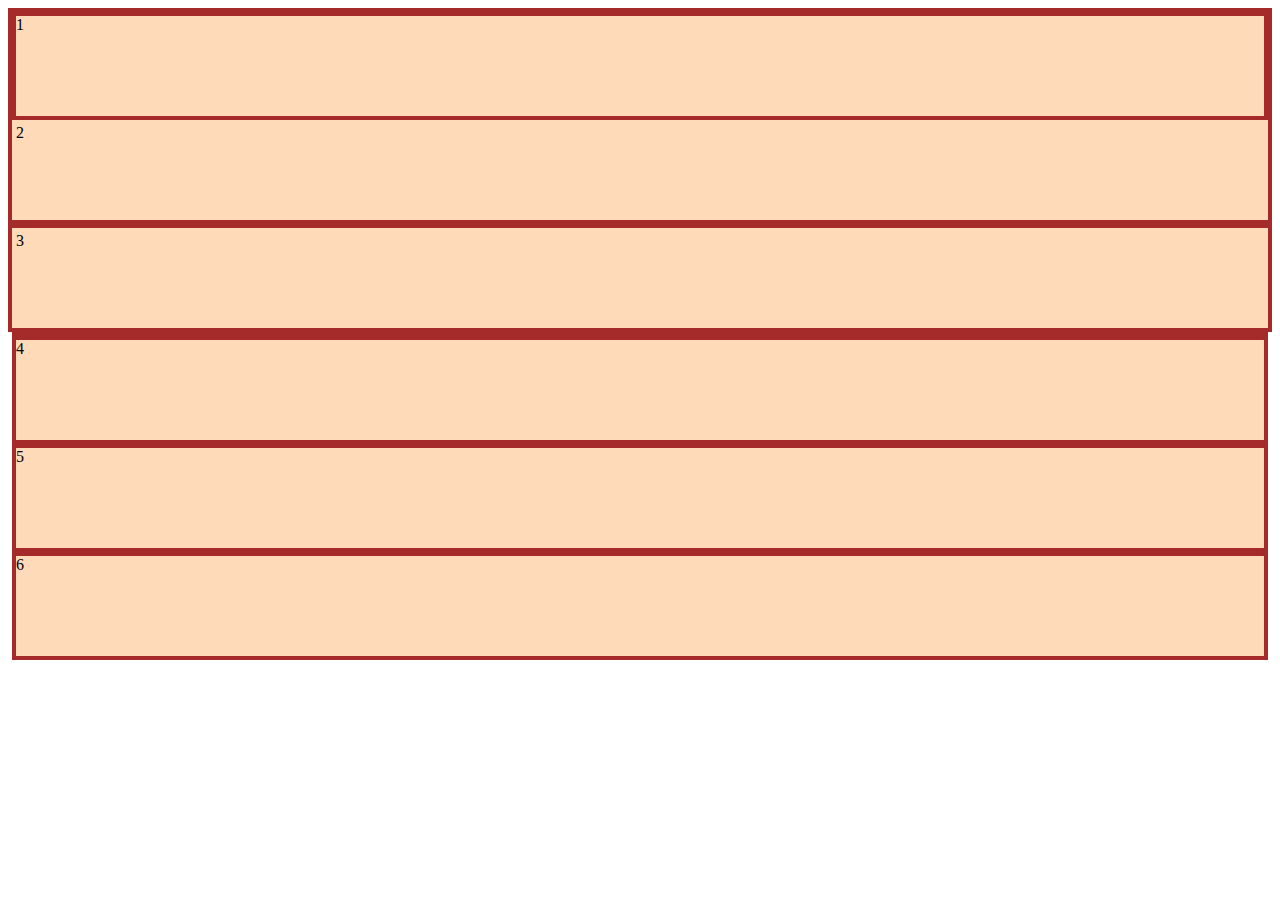
<file: index.html>
<!DOCTYPE html>
<html lang="en">
<head>
    <meta charset="UTF-8">
    <meta name="viewport" content="width=device-width, initial-scale=1.0">
    <title>Document</title>
    <link href="styles.css" rel = "stylesheet"> 
</head>
<body>
    <div class="flex-container">
    <div class=" flex-container-nested one">
        <div class = "nested">1</div>
        <div class = "nested">2</div>
        <div class = "nested">3</div>
        <div class = "nested">4</div>
        <div class = "nested">5</div>
        <div class = "nested">6</div>
    </div>
    <div class="two"></div>
    <div class="three"></div>

</div>
</body>
</html>
</file>
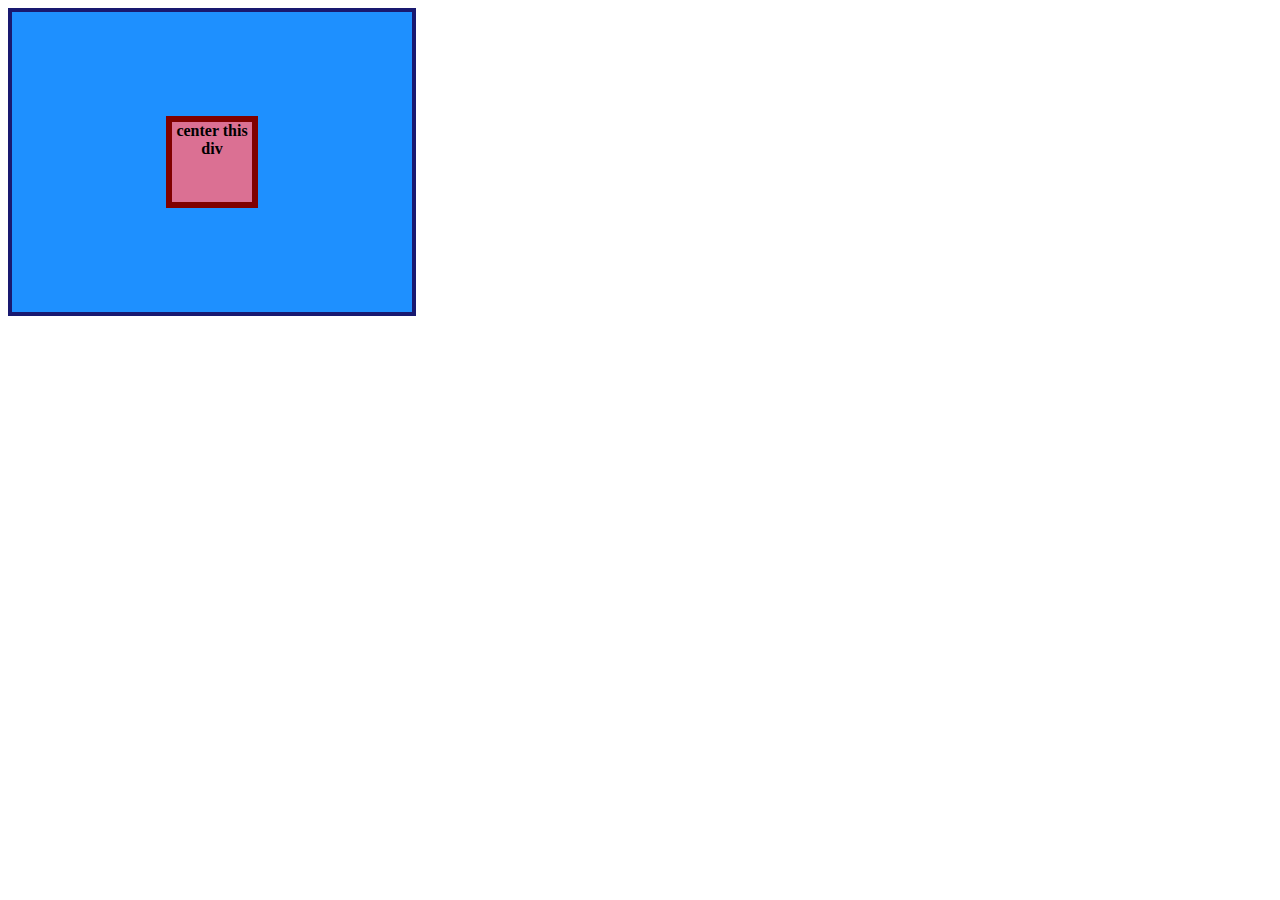
<file: Odin-Exercises/exercise1/index.html>
<!DOCTYPE html>
<html lang="en">
  <head>
    <meta charset="UTF-8">
    <meta http-equiv="X-UA-Compatible" content="IE=edge">
    <meta name="viewport" content="width=device-width, initial-scale=1.0">
    <title>CENTER THIS DIV</title>
    <link rel="stylesheet" href="styles.css">
  </head>
  <body>
    <div class="container">
      <div class="box">center this div</div>
    </div>
  </body>
</html>
</file>
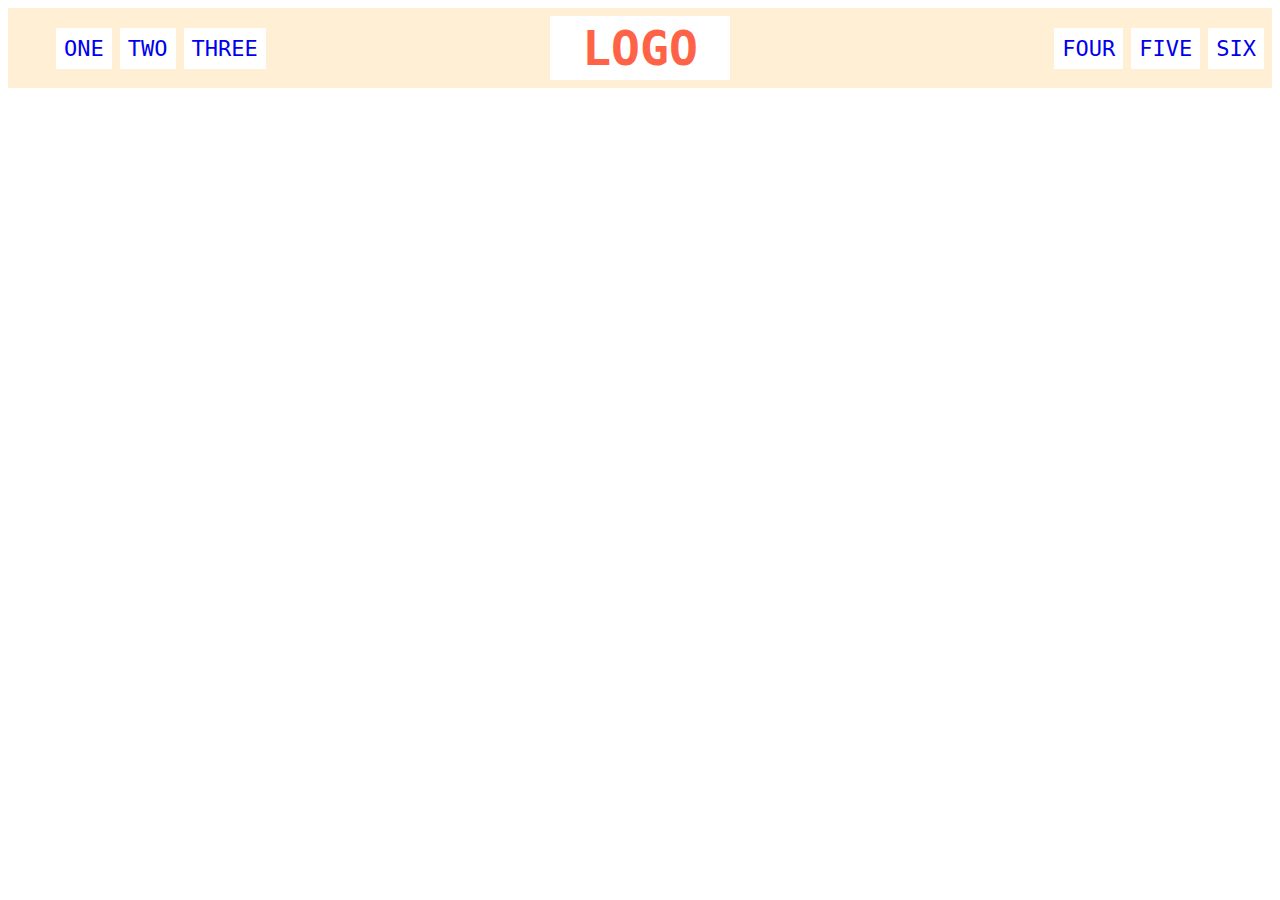
<file: Odin-Exercises/exercise2/index.html>
<!DOCTYPE html>
<html lang="en">
  <head>
    <meta charset="UTF-8">
    <meta http-equiv="X-UA-Compatible" content="IE=edge">
    <meta name="viewport" content="width=device-width, initial-scale=1.0">
    <title>Flex Header</title>
    <link rel="stylesheet" href="styles.css">
  </head>
  <body>
    <div class="header">
      <div class="left-links">
        <ul>
          <li><a href="#">ONE</a></li>
          <li><a href="#">TWO</a></li>
          <li><a href="#">THREE</a></li>
        </ul>
      </div>
      <div class="logo">LOGO</div>
      <div class="right-links">
        <ul>
          <li><a href="#">FOUR</a></li>
          <li><a href="#">FIVE</a></li>
          <li><a href="#">SIX</a></li>
        </ul>
      </div>
    </div>
  </body>
</html>
</file>
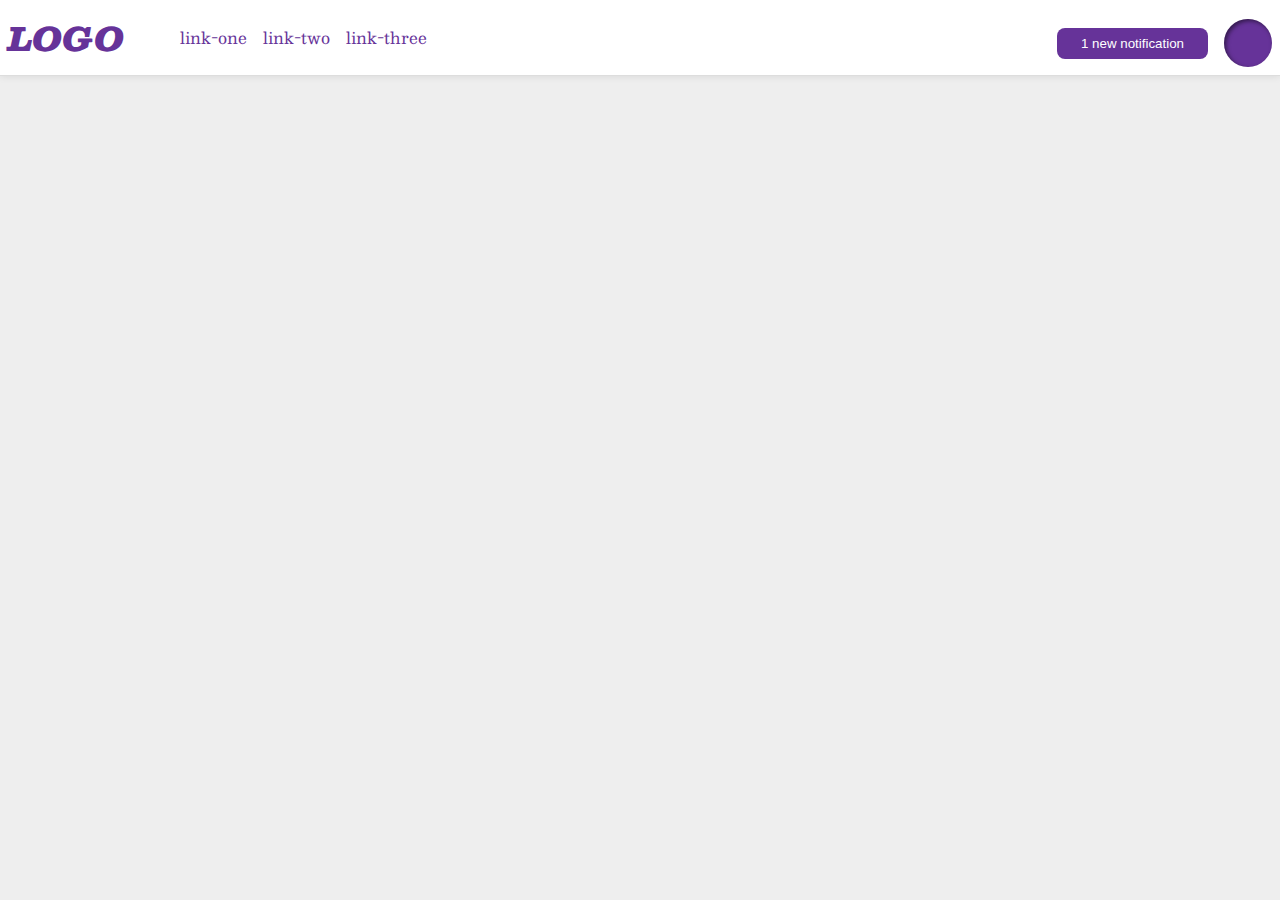
<file: Odin-Exercises/exercise3/index.html>
<!DOCTYPE html>
<html lang="en">
  <head>
    <meta charset="UTF-8">
    <meta http-equiv="X-UA-Compatible" content="IE=edge">
    <meta name="viewport" content="width=device-width, initial-scale=1.0">
    <title>Flex Header 2</title>
    <link rel="stylesheet" href="style.css">
  </head>
  <body>
    <div class="header">
      <div class = "left-side">
        <div class="logo">LOGO</div>
        <ul class="links">
          <li><a href="https://google.com">link-one</a></li>
          <li><a href="https://google.com">link-two</a></li>
          <li><a href="https://google.com">link-three</a></li>
        </ul>
        
      </div>
    <div class = "right-side">
      <button class="notifications">1 new notification</button>
      <div class="profile-image"></div>
    </div>
  </div>
      
  </body>
</html>
</file>
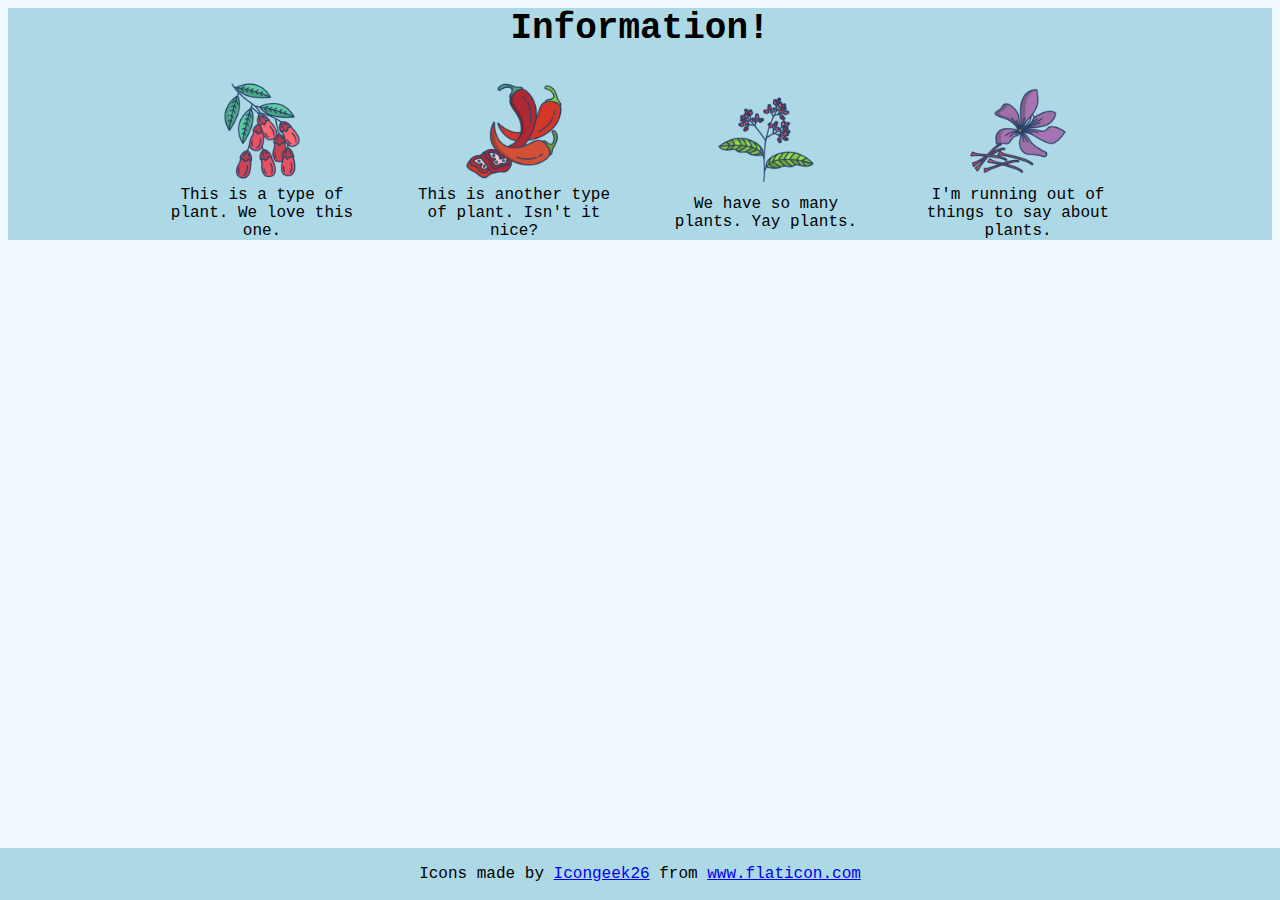
<file: Odin-Exercises/exercise4/index.html>
<!DOCTYPE html>
<html lang="en">
  <head>
    <meta charset="UTF-8">
    <meta http-equiv="X-UA-Compatible" content="IE=edge">
    <meta name="viewport" content="width=device-width, initial-scale=1.0">
    <title>Information</title>
    <link rel="stylesheet" href="style.css">
  </head>
  <body>
    <div class = "page">
      <div class="title">Information!</div>
      <div class = "image-flex-box">
        <div class = "plant-description-combo">
          <img src="./images/barberry.png" alt="barberry">
          <div class="text">This is a type of plant. We love this one.</div>
        </div>
        <div class = "plant-description-combo">
          <img src="./images/chilli.png" alt="chili">
          <div class="text">This is another type of plant. Isn't it nice?</div>
        </div>
        <div class = "plant-description-combo">
          <img src="./images/pepper.png" alt="pepper">
          <div class="text">We have so many plants. Yay plants.</div>
        </div>
        <div class = "plant-description-combo">
          <img src="./images/saffron.png" alt="saffron">
          <div class="text">I'm running out of things to say about plants.</div>
        </div>
        

        

        

        
      </div>
    </div>
    
    

    <!-- disregard this section, it's here to give attribution to the creator of these icons -->
    <div class="footer">
      <div>Icons made by <a href="https://www.flaticon.com/authors/icongeek26" title="Icongeek26">Icongeek26</a> from <a href="https://www.flaticon.com/" title="Flaticon">www.flaticon.com</a></div>
    </div>
  </body>
</html>
</file>
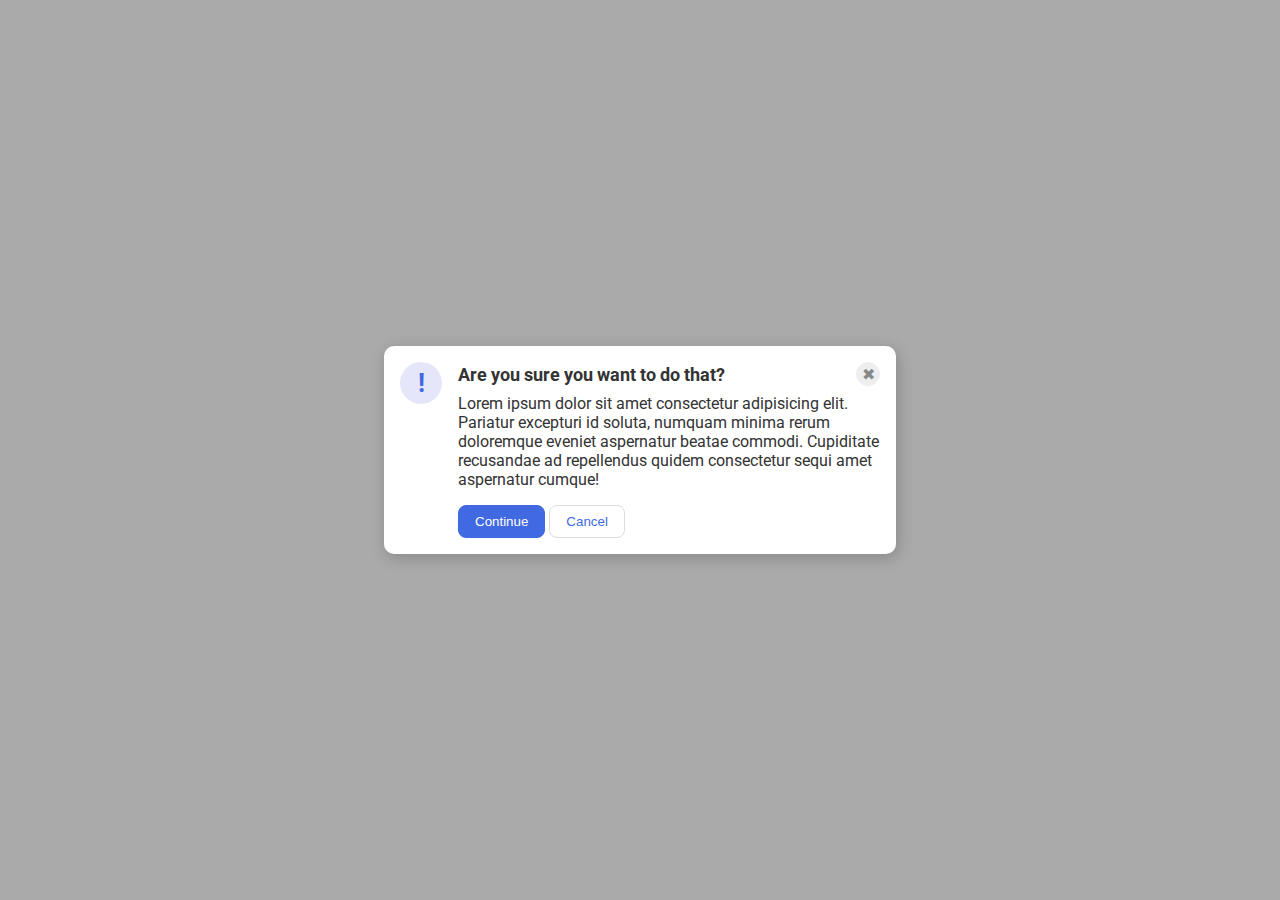
<file: Odin-Exercises/exercise5/index.html>
<!DOCTYPE html>
<html lang="en">
  <head>
    <meta charset="UTF-8">
    <meta http-equiv="X-UA-Compatible" content="IE=edge">
    <meta name="viewport" content="width=device-width, initial-scale=1.0">
    <link rel="stylesheet" href="style.css">
    <title>Modal</title>
  </head>
  <body>
    <div class="modal">
      <div class="icon">!</div>
      <div class = "container">
        <div class="header">
          Are you sure you want to do that?
          <button class="close-button">✖</button>
        </div>
        <div class="text">Lorem ipsum dolor sit amet consectetur adipisicing elit. Pariatur excepturi id soluta, numquam minima rerum doloremque eveniet aspernatur beatae commodi. Cupiditate recusandae ad repellendus quidem consectetur sequi amet aspernatur cumque!</div>
        <button class="continue">Continue</button>
        <button class="cancel">Cancel</button>
      </div>
    </div>
  </body>
</html>
</file>
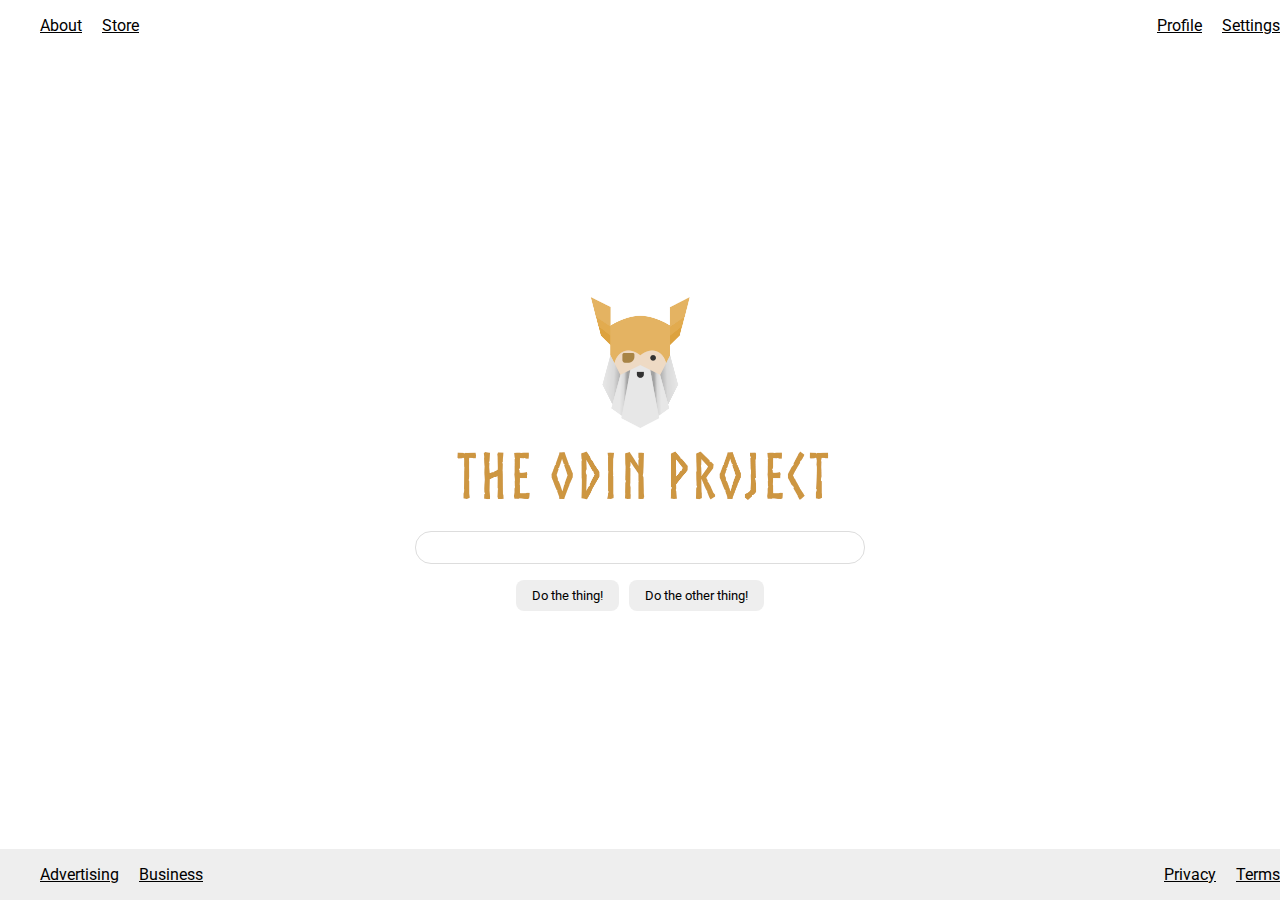
<file: Odin-Exercises/exercise6/index.html>
<!DOCTYPE html>
<html lang="en">
  <head>
    <meta charset="UTF-8">
    <meta http-equiv="X-UA-Compatible" content="IE=edge">
    <meta name="viewport" content="width=device-width, initial-scale=1.0">
    <title>LAYOUT</title>
    <link rel="stylesheet" href="./style.css">
  </head>
  <body>
    <div class="header">
      <ul class="left-links">
        <li><a href="#">About</a></li>
        <li><a href="#">Store</a></li>
      </ul>
      <ul class="right-links">
        <li><a href="#">Profile</a></li>
        <li><a href="#">Settings</a></li>
      </ul>
    </div>
    <div class="content">
      <img src="./logo.png" alt="Project logo. Represents odin with the project name.">
      <div class="input">
        <input type="text">
      </div>
      <div class="buttons">
        <button>Do the thing!</button>
        <button>Do the other thing!</button>
      </div>
    </div>
    <div class="footer">
      <ul class="left-links">
        <li><a href="#">Advertising</a></li>
        <li><a href="#">Business</a></li>
      </ul>
      <ul class="right-links">
        <li><a href="#">Privacy</a></li>
        <li><a href="#">Terms</a></li>
      </ul>
    </div>
  </body>
</html>
</file>
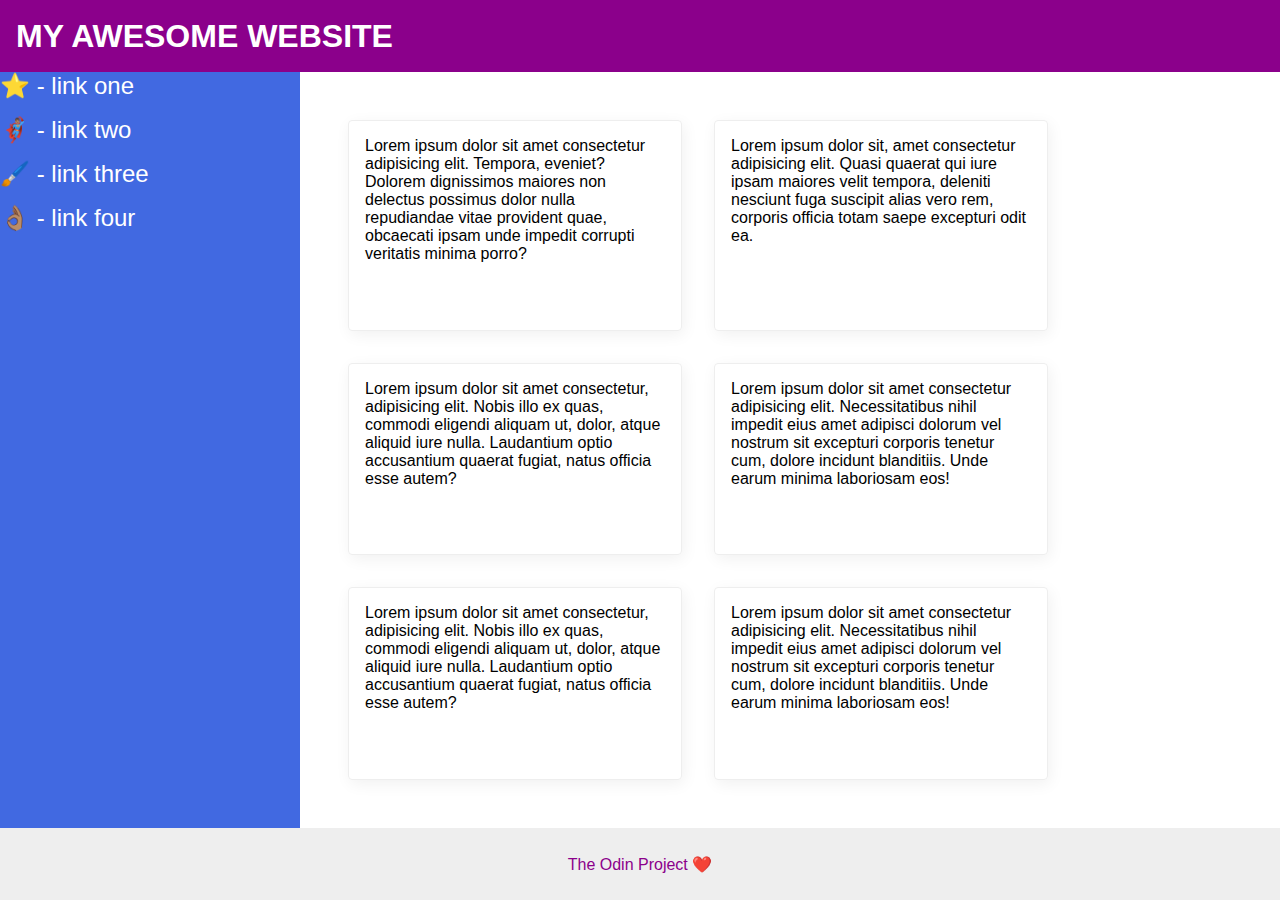
<file: Odin-Exercises/exercise7/index.html>
<!DOCTYPE html>
<html lang="en">
  <head>
    <meta charset="UTF-8">
    <meta http-equiv="X-UA-Compatible" content="IE=edge">
    <meta name="viewport" content="width=device-width, initial-scale=1.0">
    <title>The Holy Grail</title>
    <link rel="stylesheet" href="style.css">
  </head>
  <body>
    <div class="header">
      MY AWESOME WEBSITE
    </div>
    <div class = "main">
      <div class="sidebar">
        <ul>
          <li><a href="#">⭐ - link one</a></li>
          <li><a href="#">🦸🏽‍♂️ - link two</a></li>
          <li><a href="#">🖌️ - link three</a></li>
          <li><a href="#">👌🏽 - link four</a></li>
        </ul>
      </div>
      <div class="container">
        <div class="card">Lorem ipsum dolor sit amet consectetur adipisicing elit. Tempora, eveniet? Dolorem dignissimos maiores non delectus possimus dolor nulla repudiandae vitae provident quae, obcaecati ipsam unde impedit corrupti veritatis minima porro?</div>
        <div class="card">Lorem ipsum dolor sit, amet consectetur adipisicing elit. Quasi quaerat qui iure ipsam maiores velit tempora, deleniti nesciunt fuga suscipit alias vero rem, corporis officia totam saepe excepturi odit ea.</div>
        <div class="card">Lorem ipsum dolor sit amet consectetur, adipisicing elit. Nobis illo ex quas, commodi eligendi aliquam ut, dolor, atque aliquid iure nulla. Laudantium optio accusantium quaerat fugiat, natus officia esse autem?</div>
        <div class="card">Lorem ipsum dolor sit amet consectetur adipisicing elit. Necessitatibus nihil impedit eius amet adipisci dolorum vel nostrum sit excepturi corporis tenetur cum, dolore incidunt blanditiis. Unde earum minima laboriosam eos!</div>
        <div class="card">Lorem ipsum dolor sit amet consectetur, adipisicing elit. Nobis illo ex quas, commodi eligendi aliquam ut, dolor, atque aliquid iure nulla. Laudantium optio accusantium quaerat fugiat, natus officia esse autem?</div>
        <div class="card">Lorem ipsum dolor sit amet consectetur adipisicing elit. Necessitatibus nihil impedit eius amet adipisci dolorum vel nostrum sit excepturi corporis tenetur cum, dolore incidunt blanditiis. Unde earum minima laboriosam eos!</div>
      </div>
    </div>
    
    <div class="footer">
      The Odin Project ❤️
    </div>
  </body>
</html>
</file>
<file: styles.css>
/* .flex-container {
  display: flex; 
} */

/* this selector selects all divs inside of .flex-container */
.flex-container div {
  background: peachpuff;
  border: 4px solid brown;
  height: 100px;
  /* flex: 1; */
}
</file>
<file: Odin-Exercises/exercise1/styles.css>
.container {
  background: dodgerblue;
  border: 4px solid midnightblue;
  width: 400px;
  height: 300px;
  display: flex;
  flex-direction: row;
  justify-content: center; /*centers on main axis*/
  align-items: center; /*centers on cross-axis*/
  
}

.box {
  background: palevioletred;
  font-weight: bold;
  text-align: center;
  border: 6px solid maroon;
  width: 80px;
  height: 80px;
  
}
</file>
<file: Odin-Exercises/exercise2/styles.css>
.header  {
  font-family: monospace;
  background: papayawhip;
  display: flex;
  align-items: center;
  justify-content: space-between;
  padding: 8px;
}

.logo {
  font-size: 48px;
  font-weight: 900;
  color: tomato;
  background: white;
  padding: 4px 32px;
}

 ul {
  /* this removes the dots on the list items*/
  list-style-type: none;
  display: flex;
    flex-direction: row;
    gap: 8px;
}

a {
  font-size: 22px;
  background: white;
  padding: 8px;
  /* this removes the line under the links */
  text-decoration: none;
}
</file>
<file: Odin-Exercises/exercise3/style.css>
/* this is some magical font-importing.  
you'll learn about it later. */
@import url('https://fonts.googleapis.com/css2?family=Besley:ital,wght@0,400;1,900&display=swap');

body {
  margin: 0;
  background: #eee;
  font-family: Besley, serif;
}

.header {
  background: white;
  border-bottom: 1px solid #ddd;
  box-shadow: 0 0 8px rgba(0,0,0,.1);
  display: flex;
  padding: 8px;
  justify-content: space-between;
}

.profile-image {
  background: rebeccapurple;
  box-shadow: inset 2px 2px 4px rgba(0,0,0,.5);
  border-radius: 50%;
  width: 48px;
  height: 48px;
}

.logo {
  color: rebeccapurple;
  font-size: 32px;
  font-weight: 900;
  font-style: italic;
}

button {
  border: none;
  border-radius: 8px;
  background: rebeccapurple;
  color: white;
  padding: 8px 24px;
}

a {
  /* this removes the line under our links */
  text-decoration: none;
  color: rebeccapurple;
}

ul {
  list-style-type: none;
  display: flex;
  gap: 16px;
}

.right-side{
    display: flex;
    align-items: center;
    gap:16px;
    align-self: flex-end;
}
.left-side{
    display:flex;
    align-items: center;
    gap:16px;
    align-self: flex-start;
}
</file>
<file: Odin-Exercises/exercise4/style.css>
body {
  font-family: 'Courier New', Courier, monospace;
}

img {
  width: 100px;
  height: 100px;
}

.title {
  font-size: 36px;
  font-weight: 900;
}
.page{
    background-color: lightblue;
    display: flex;
    flex-direction: column;
    align-items: center;
    gap:32px;
}
.image-flex-box{
    display: flex;
    align-items: center;
    gap:52px;
    
}
.plant-description-combo{
    width:200px;
    flex-wrap: wrap;
    text-align: center;
}
html{
    background-color: aliceblue;
}
/* do not edit this footer */
.footer {
  position: fixed;
  bottom: 0;
  left: 0;
  right: 0;
  height: 52px;
  display: flex;
  align-items: center;
  justify-content: center;
  background: #eee;
  background-color: lightblue;
}
</file>
<file: Odin-Exercises/exercise5/style.css>
@import url('https://fonts.googleapis.com/css2?family=Roboto:wght@400;700&display=swap');

html, body {
  height: 100%;
}

body {
  font-family: Roboto, sans-serif;
  margin: 0;
  background: #aaa;
  color: #333;
  /* I'll give you this one for free lol */
  display: flex;
  align-items: center;
  justify-content: center;
}

.modal {
  background: white;
  width: 480px;
  border-radius: 10px;
  box-shadow: 2px 4px 16px rgba(0,0,0,.2);
}

.icon {
  color: royalblue;
  font-size: 26px;
  font-weight: 700;
  background: lavender;
  width: 42px;
  height: 42px;
  border-radius: 50%;
  display: flex;
  align-items: center;
  justify-content: center;

    flex: 0 0 auto;
}

.close-button {
  background: #eee;
  border-radius: 50%;
  color: #888;
  font-weight: 400;
  font-size: 16px;
  height: 24px;
  width: 24px;
  display: flex;
  align-items: center;
  justify-content: center;
  border: 1px solid #eee;
  padding: 0;

  flex: 0 0 auto;
}

button {
  cursor: pointer;
  padding: 8px 16px;
  border-radius: 8px;
}

button.continue {
  background: royalblue;
  border: 1px solid royalblue;
  color: white;
}

button.cancel {
  background: white;
  border: 1px solid #ddd;
  color: royalblue;
}

/* MY CONTRIBUTIONS */
.modal{
    display: flex;
    gap:16px;
    padding:16px;
}
.header{
    display: flex;
    font-size:18px;
    align-items: center;
    font-weight: 700;
    justify-content: space-between;
    margin-bottom: 8px;
}
.text{
    margin-bottom: 16px;
}
</file>
<file: Odin-Exercises/exercise6/style.css>
@import url('https://fonts.googleapis.com/css2?family=Roboto:wght@400;700&display=swap');

body {
  height: 100vh;
  margin: 0;
  overflow: hidden;
  font-family: Roboto, sans-serif;
  display: flex;
  flex-direction: column;
  justify-content: space-between;
  align-items: center;
}

img {
  width: 600px;
}

button {
  font-family: Roboto, sans-serif;
  border: none;
  border-radius: 8px;
  background: #eee;
}

input {
  border: 1px solid #ddd;
  border-radius: 16px;
  padding: 8px 24px;
  width: 400px;
}

/* My contributions */
ul{
    /* removes the bullet points */
    list-style-type: none;
}
a{
    color:black;
}
.header,.footer{
    display: flex;
    justify-content: space-between;
    width:100%;
    /* sets header and footer to spread content to left and right side */
}
.footer{
    background: #eeeeee;
}
.left-links,.right-links{
    display: flex;
    gap: 20px;
}

.content .buttons { 
    /* targets the box that contains buttons, underneath search*/
    display: flex;
    justify-content: center;
    gap:10px;
}
.content .input{
    /* targets the search bar */
    display: flex;
    justify-content: center;
    
}
.content .buttons button{
    padding: 8px 16px;
}


/* provided by solution, more condensed, general version of what I did
    my content justification was across .content buttons and input
    I lacked general gapping for content
*/
.content {
  display: flex;
  align-items: center;
  justify-content: center;
  flex-direction: column;
  gap: 16px;
}
</file>
<file: Odin-Exercises/exercise7/style.css>
body {
  font-family: -apple-system, BlinkMacSystemFont, 'Segoe UI', Roboto, Oxygen, Ubuntu, Cantarell, 'Open Sans', 'Helvetica Neue', sans-serif;
  margin: 0;
  min-height: 100vh;
}

.header {
  height: 72px;
  background: darkmagenta;
  color: white;
}

.footer {
  height: 72px;
  background: #eee;
  color: darkmagenta;
}

.sidebar {
  width: 300px;
  background: royalblue;
  box-sizing: border-box;
}

.card {
  border: 1px solid #eee;
  box-shadow: 2px 4px 16px rgba(0,0,0,.06);
  border-radius: 4px;
}
/* My Contributions */
body{
    display: flex;
    flex-direction: column;
}
.header{
    font-size: 32px;
    font-weight: 900;
    padding: 0 16px;
    display: flex;
    align-items: center;
}
.main{
    display: flex;
    flex:1;
    /* without including flex:1 it wont grow/fill boundaries */
}
.sidebar{
    display: flex;
    width: 300px;
    flex: 1 0 auto;
    
}

.container{
    display: flex;
    padding:48px;
    flex-wrap: wrap;
    gap:32px;
}
.card{
    width:300px;
    padding:16px;
}

ul{
    /* removes the bullet points */
    list-style-type: none;
    margin: 0;
    padding: 0;
}
li{
    margin-bottom: 16px;
}
a{
    color:white;
    font-size: 24px;
    /* removes underline of links */
    text-decoration: none;
}
.footer{
    display:flex;
    align-items: center;
    justify-content: center;
}
</file>
